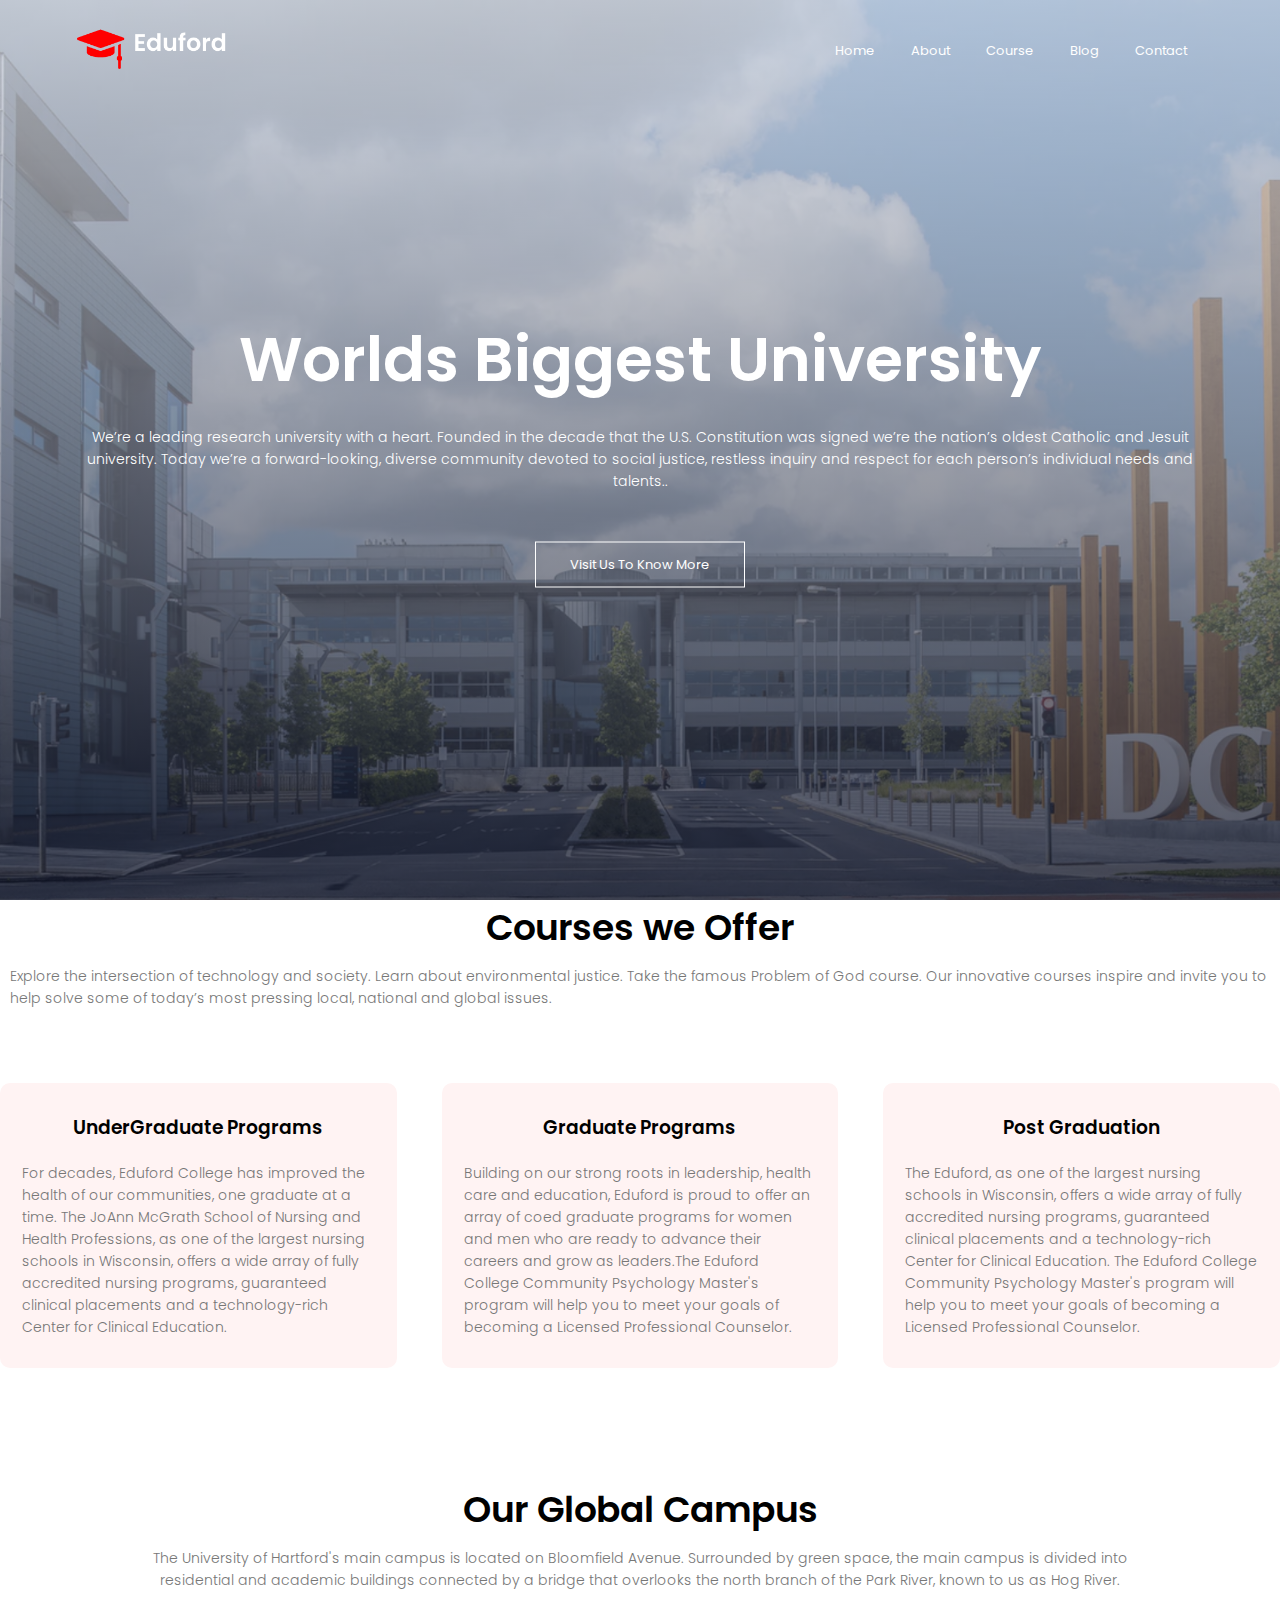
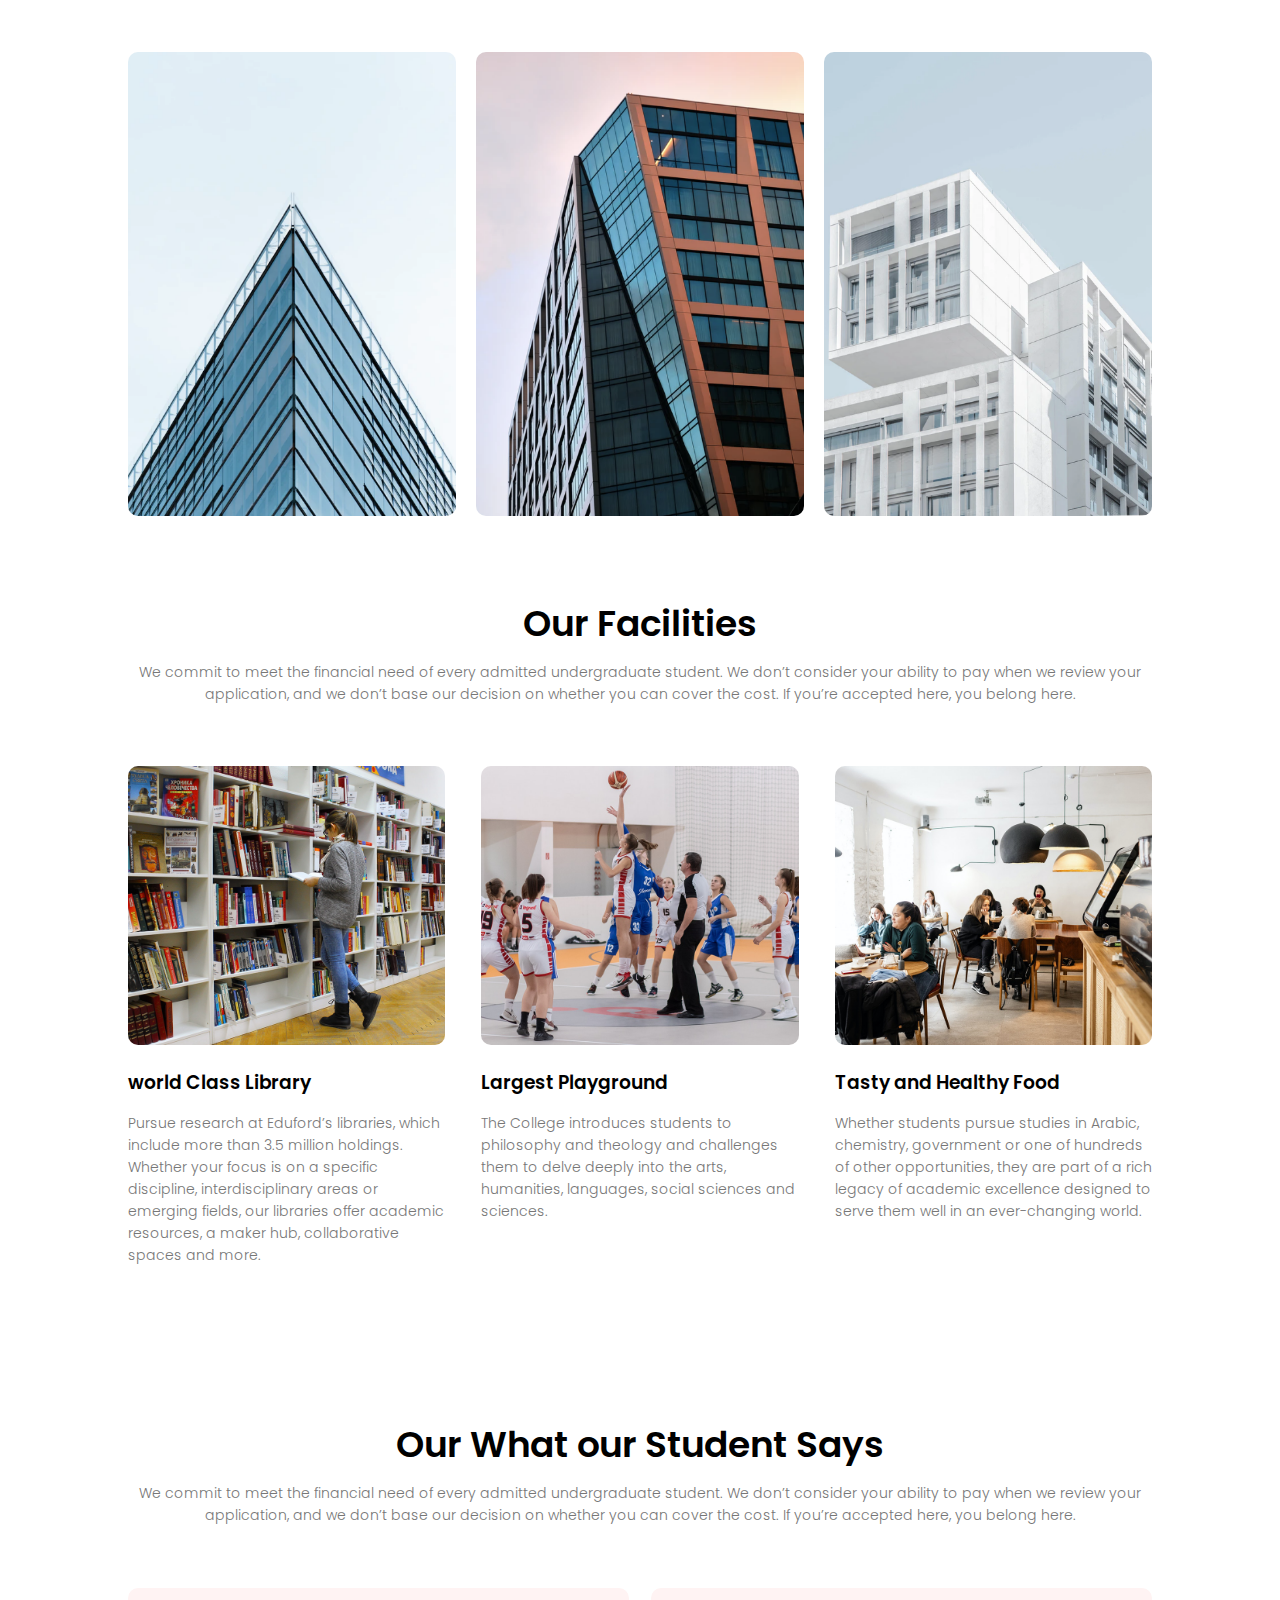
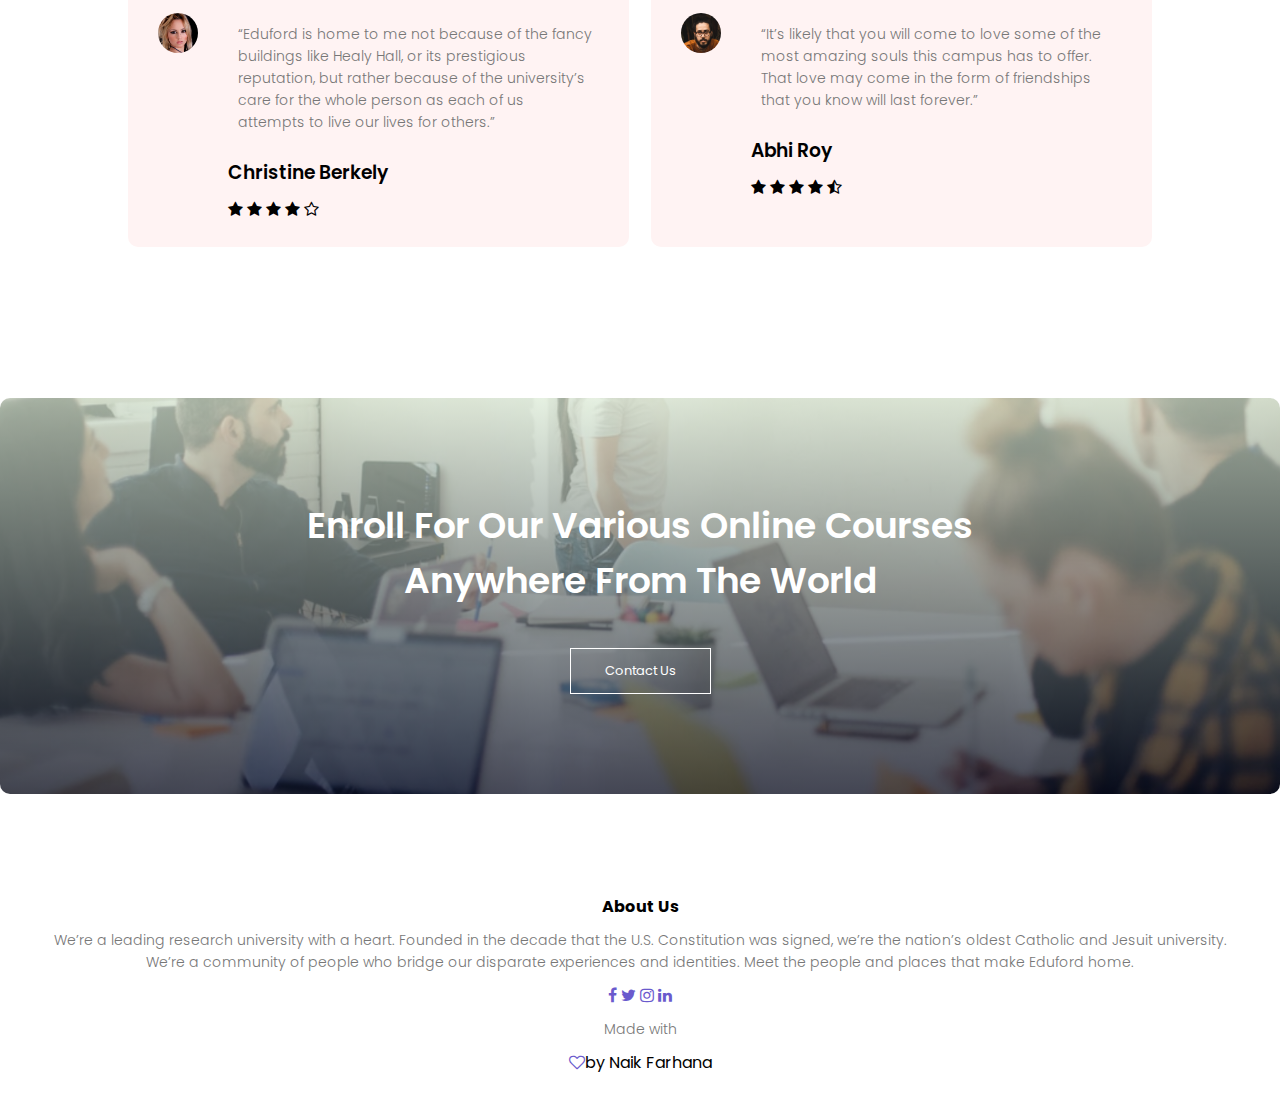
<file: index.html>
<!DOCTYPE html>
<html>
    <head>
        <meta name=""viewport" content=""with-device-width,initial-scale=1.0">
        <title>University Website Design</title>
<link rel="stylesheet" href="university.css">
<link rel="preconnect" href="https://fonts.googleapis.com">
<link rel="preconnect" href="https://fonts.gstatic.com" crossorigin>
<link href="https://fonts.googleapis.com/css2?family=Poppins:wght@100;200;300;400;600;700&family=Roboto:ital,wght@0,400;0,700;1,500&display=swap" rel="stylesheet">
<link rel="stylesheet" href="https://stackpath.bootstrapcdn.com/font-awesome/4.7.0/css/font-awesome.min.css">

    </head>
    <body>
        <section class="header">
            <nav>
                <a href="index.html"><img src="images/logo.png"></a>
               <div class="nav-links" id="nav-Links">
                <i class="fa fa-times" onclick="hide-Menu()"></i>
                
                <ul>
                    <li><a href="index.html">Home</a></li>
                    <li><a href="About us.html">About</a></li>
                    <li><a href="course.html">Course</a></li>
                    <li><a href="blog.html">Blog</a></li>
                    <li><a href="contact us.html">Contact</a></li>
                </ul>
               </div>
               <!--<i class="fa fa-bars" onclick="showMenu()"></i>-->
            </nav>
            <div class="text-box">
                <a style="text-decoration: none">  <h1>Worlds Biggest University</h1></a>
    
                <p>We’re a leading research university with a heart. Founded in the decade that the U.S. Constitution was signed we’re the nation’s oldest Catholic and Jesuit university. Today we’re a forward-looking, diverse community devoted 
                     to social justice, restless inquiry and respect for each person’s individual needs and talents..
                </p>
                <a href="" class="hero-btn">Visit Us To Know More</a> 
                
            </div>
        </section>
        <section class="course">
            <center><h1>Courses we Offer</h1></center>
            <p>Explore the intersection of technology and society. Learn about environmental justice. Take the famous Problem of God course. Our innovative courses inspire and invite you to help solve some of today’s most pressing local, national and global issues.</p>
            <div class="row">
                <div class="course-col">
                    <h3>UnderGraduate Programs</h3>
                    <p>For decades, Eduford College has improved the health of our communities, one graduate at a time. The JoAnn McGrath School of Nursing and Health Professions, as one of the largest nursing schools in Wisconsin, offers a wide array of fully accredited nursing programs, guaranteed clinical placements and a technology-rich Center for Clinical Education.
                    </p>
                </div>
                <div class="course-col">
                    <h3>Graduate Programs</h3>
                     <p> Building on our strong roots in leadership, health care and education, Eduford is proud to offer an array of coed graduate programs for women and men who are ready to advance their careers and grow as leaders.The Eduford College Community Psychology Master's program will help you to meet your goals of becoming a Licensed Professional Counselor.</p>
                </div>
                <div class="course-col">
                    <h3>Post Graduation</h3>
                    <p>The Eduford, as one of the largest nursing schools in Wisconsin, offers a wide array of fully accredited nursing
                         programs, guaranteed clinical placements and a technology-rich Center for Clinical Education. The Eduford College 
                        Community Psychology Master's program will help you to meet your goals of becoming a Licensed Professional Counselor.
                    </p>
                    
                </div>
            </div>
        </section>
        <section class="campus">
            <h1>Our Global Campus</h1>
            <p>The University of Hartford's main campus is located on Bloomfield Avenue. Surrounded by green space, the main campus is divided into residential and academic buildings connected by a bridge that overlooks the north branch of the Park River, known to us as Hog River.</p>
        <div class="row">
            <div class="campus-col">
                <img src="images/london.png">
                <div class="layer">
                <h3>LONDON</h3>
                </div>
            </div>
            <div class="campus-col">
                <img src="images/newyork.png">
                <div class="layer">
                    <h3>NEW YORK</h3>
                </div>
            </div>
            <div class="campus-col">
                <img src="images/washington.png">
                <div class="layer">
                <h3>WASHINGTON</h3>
            </div>
            </div>
            
        </div>
        </section>
        <section class="facilities">
            <h1>Our Facilities</h1>
            <p>We commit to meet the financial need of every admitted undergraduate student. We don’t consider your ability to pay when we review your application, and we don’t base our decision on whether you can cover the cost. If you’re accepted here, you belong here.</p>
             <div class="row">
                <div class="facilities-col">
                    <img src="images/library.png">
                    <h3>world Class Library</h3>
                    <p>Pursue research at Eduford’s libraries, which include more than 3.5 million holdings. Whether your focus is on a specific discipline, interdisciplinary areas or emerging fields, our libraries offer academic resources, a maker hub, collaborative spaces and more.</p>
                </div>
                <div class="facilities-col">
                    <img src="images/basketball.png">
                    <h3>Largest Playground</h3>
                    <p>The College introduces students to philosophy and theology and challenges them to delve deeply into the arts, humanities, languages, social sciences and sciences.</p>
                </div>
                <div class="facilities-col">
                    <img src="images/cafeteria.png">
                    <h3>Tasty and Healthy Food</h3>
                    <p>Whether students pursue studies in Arabic, chemistry, government or one of hundreds of other opportunities, they are part of a rich legacy of academic excellence designed to serve them well in an ever-changing world.</p>
                </div>
             </div>
        </section>
        <section class="testimonials">
            <h1>Our What our Student Says</h1>
            <p>We commit to meet the financial need of every admitted undergraduate student. We don’t consider your ability to pay when we review your application, and we don’t base our decision on whether you can cover the cost. If you’re accepted here, you belong here.</p>
       
       <div class="row">
       <div class="testimonials-col">
        <img src="images/user1.jpg">
        <div>
            <p>“Eduford is home to me not because of the fancy buildings like Healy Hall, or its prestigious reputation, but rather because of the university’s care for the whole person as each of us attempts to live our lives for others.”</p>
        <h3>Christine Berkely</h3>
        <i class="fa fa-star"></i>
        <i class="fa fa-star"></i>
        <i class="fa fa-star"></i>
        <i class="fa fa-star"></i>
        <i class="fa fa-star-o"></i>
        </div>
       </div>
       <div class="testimonials-col">
        <img src="images/user2.jpg">
        <div>
            <p>“It’s likely that you will come to love some of the most amazing souls this campus has to offer. That love may come in the form of friendships that you know will last forever.”</p>
        <h3>Abhi Roy</h3>
        <i class="fa fa-star"></i>
        <i class="fa fa-star"></i>
        <i class="fa fa-star"></i>
        <i class="fa fa-star"></i>
        <i class="fa fa-star-half-o"></i>
        </div>
       </div>
       </div> </section>
       <section class="cta">
        <h1>Enroll For Our Various Online Courses<br> Anywhere From The World </h1>
        <a href="" class="hero-btn">Contact Us</a>
       </section>
       <section="footer">
        <center><h4>About Us</h4>
        <p>We’re a leading research university with a heart. Founded in the decade that the U.S. Constitution was signed, we’re the nation’s oldest Catholic and Jesuit university.
           <br> We’re a community of people who bridge our disparate experiences and identities. Meet the people and places that make Eduford home.</p>
       <div class="icons">
        <li class="fa fa-facebook"></li>
        <li class="fa fa-twitter"></li>
        <li class="fa fa-instagram"></li>
        <li class="fa fa-linkedin"></li>
       </div>
        <p>Made with<li class="fa fa-heart-o"></li>by Naik Farhana</p>
        </center>
        </section>
        <script>
            var navLinks=document.getElementById("navLinks");
            function showMenu(){
                navLinks.style.right= "0";
            }
            function hideMenu(){
                navLinks.style.right= "-200px";
            }
        </script>  
    </body>
</html>
</file>
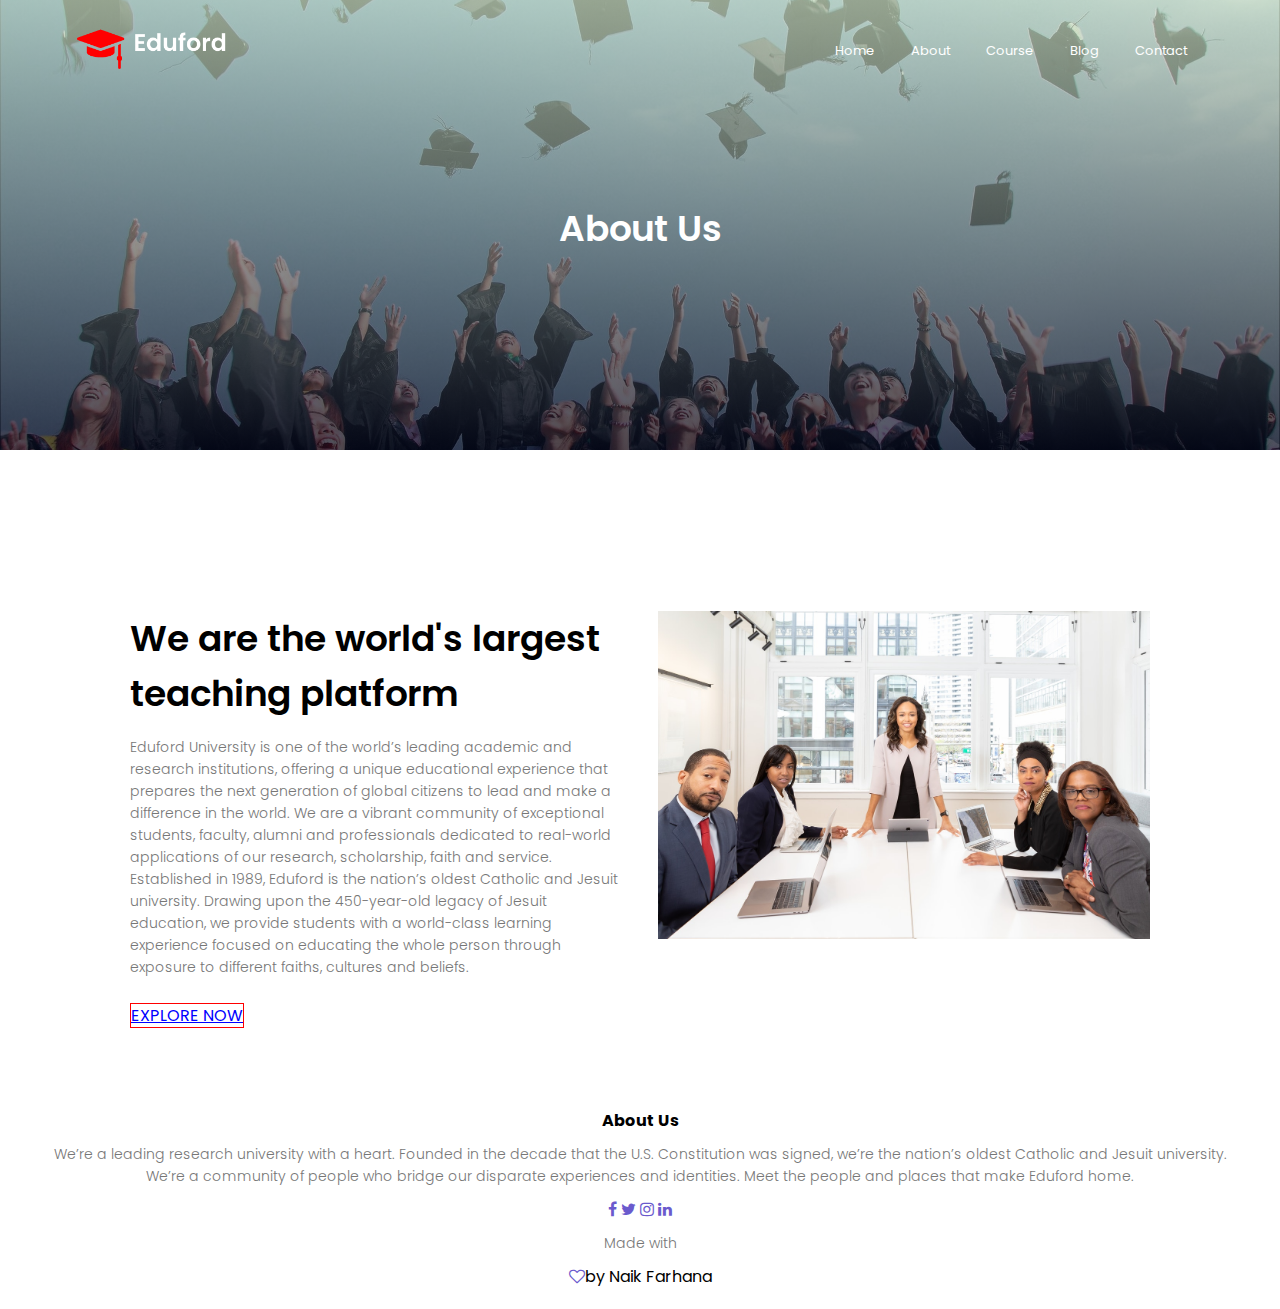
<file: About us.html>
<!DOCTYPE html>
<html>
    <head>
        <meta name=""viewport" content=""with-device-width,initial-scale=1.0">
        <title>University Website Design</title>
<link rel="stylesheet" href="university.css">
<link rel="preconnect" href="https://fonts.googleapis.com">
<link rel="preconnect" href="https://fonts.gstatic.com" crossorigin>
<link href="https://fonts.googleapis.com/css2?family=Poppins:wght@100;200;300;400;600;700&family=Roboto:ital,wght@0,400;0,700;1,500&display=swap" rel="stylesheet">
<link rel="stylesheet" href="https://stackpath.bootstrapcdn.com/font-awesome/4.7.0/css/font-awesome.min.css">
    </head>
    <body>
        <section class="sub-header">
            <nav>
                <a href="index.html"><img src="images/logo.png"></a>
               <div class="nav-links" id="nav-Links">
                <!--<i class="fa fa-times" onclick="hide-Menu()</i>-->
                
                <ul>
                    <li><a href="index.html">Home</a></li>
                    <li><a href="About us.html">About</a></li>
                    <li><a href="course.html">Course</a></li>
                    <li><a href="blog.html">Blog</a></li>
                    <li><a href="contact us.html">Contact</a></li>
                </ul>
               </div>
               <i class="fa fa-bars" onclick="showMenu()"></i>
            </nav>
            <h1>About Us</h1>
            </section>
            <!-------About us content-->
            <section class="about-us">  
                <div class="row">
                    <div class="about-col">
                        <h1>We are the world's largest teaching platform</h1>
                            <p >Eduford University is one of the world’s leading academic and research institutions, offering a unique educational experience that prepares the next generation of global citizens to lead and make a difference in the world. We are a vibrant community of exceptional students, faculty, alumni and professionals dedicated to real-world applications of our research, scholarship, faith and service.
                                Established in 1989, Eduford is the nation’s oldest Catholic and Jesuit university. Drawing upon the 450-year-old legacy of Jesuit education, we provide students with a world-class learning experience focused on educating the whole person through exposure to different faiths, cultures and beliefs.</p>
                                <a href="" class="h-btn red-btn">EXPLORE NOW</a>
                            </div>
                            <div class="about-col">
                                <img src="images/about.jpg">
                            </div>
                    </div>   
            </section>                
       <section="footer">
        <center><h4>About Us</h4>
        <p>We’re a leading research university with a heart. Founded in the decade that the U.S. Constitution was signed, we’re the nation’s oldest Catholic and Jesuit university.
           <br> We’re a community of people who bridge our disparate experiences and identities. Meet the people and places that make Eduford home.</p>
       <div class="icons">
        <li class="fa fa-facebook"></li>
        <li class="fa fa-twitter"></li>
        <li class="fa fa-instagram"></li>
        <li class="fa fa-linkedin"></li>
       </div>
        <p>Made with<li class="fa fa-heart-o"></li>by Naik Farhana</p>
        </center>
        </section>
    </body>
</html>
</file>
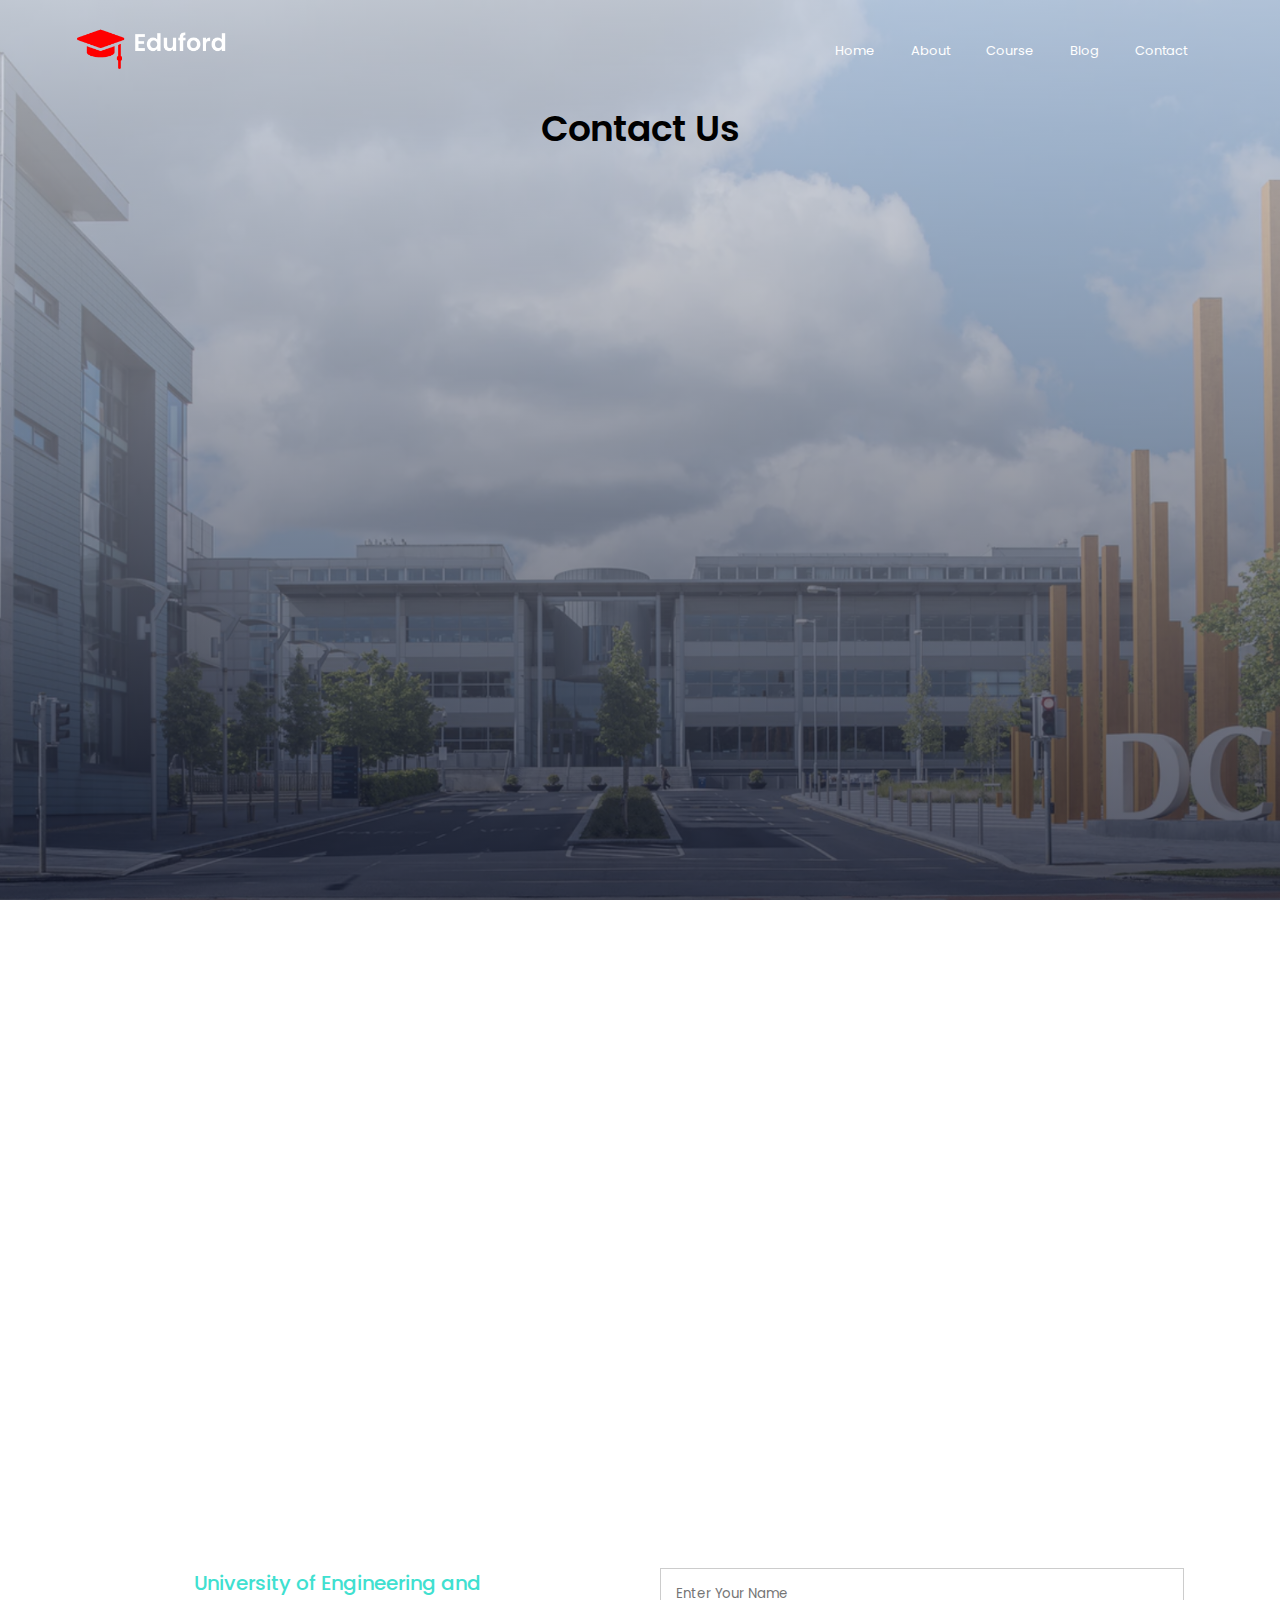
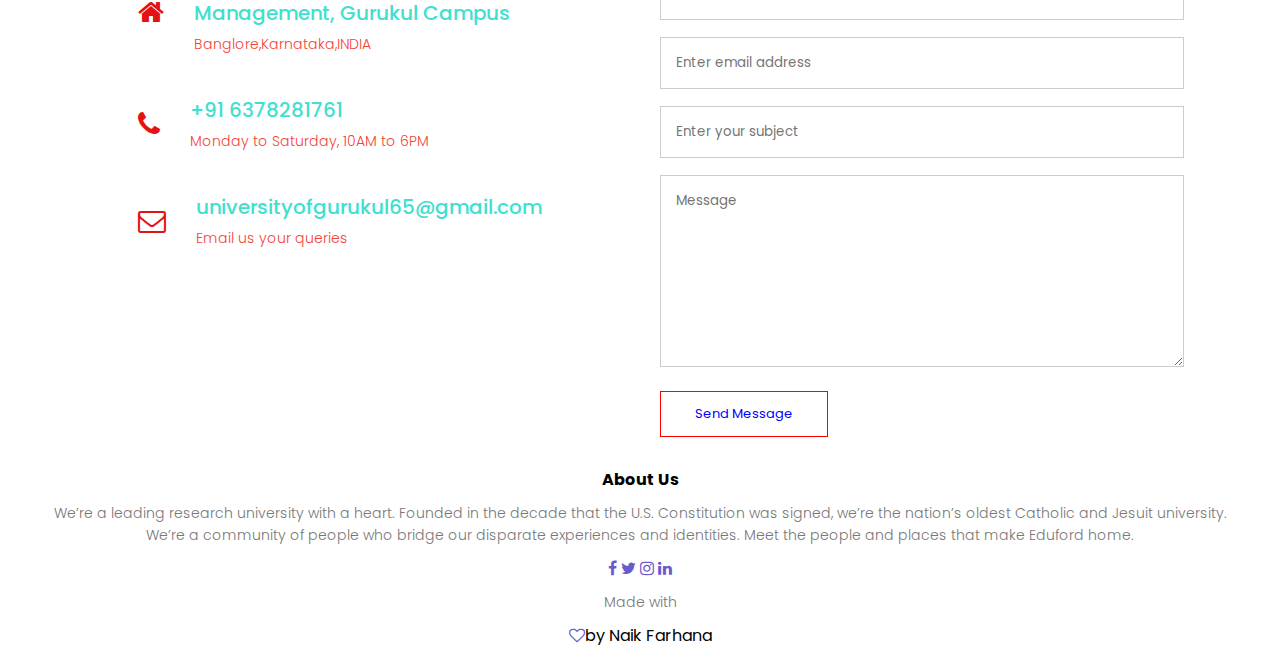
<file: contact us.html>
<!DOCTYPE html>
<html>
    <head>
        <meta name=""viewport" content=""with-device-width,initial-scale=1.0">
        <title>University Website Design</title>
<link rel="stylesheet" href="university.css">
<link rel="preconnect" href="https://fonts.googleapis.com">
<link rel="preconnect" href="https://fonts.gstatic.com" crossorigin>
<link href="https://fonts.googleapis.com/css2?family=Poppins:wght@100;200;300;400;600;700&family=Roboto:ital,wght@0,400;0,700;1,500&display=swap" rel="stylesheet">
<link rel="stylesheet" href="https://stackpath.bootstrapcdn.com/font-awesome/4.7.0/css/font-awesome.min.css">

    </head>
    <body>
        <section class="header">
            <nav>
                <a href="index.html"><img src="images/logo.png"></a>
               <div class="nav-links" id="nav-Links">
                <!--<i class="fa fa-times" onclick="hide-Menu()</i>-->
                
                <ul>
                    <li><a href="index.html">Home</a></li>
                    <li><a href="About us">About</a></li>
                    <li><a href="course.html">Course</a></li>
                    <li><a href="blog.html">Blog</a></li>
                    <li><a href="contact us">Contact</a></li>
                </ul>
               </div>
               <i class="fa fa-bars" onclick="showMenu()"></i>
            </nav>
            <center><h1>Contact Us</h1></center>
        </section>
        <!----contact us-->
        <section class="location">
            <iframe src="https://www.google.com/maps/embed?pb=!1m18!1m12!1m3!1d248832.252917541!2d77.45448701640623!3d12.971598700000001!2m3!1f0!2f0!3f0!3m2!1i1024!2i768!4f13.1!3m3!1m2!1s0x3bae1670c9b44e6d%3A0xf8dfc3e8517e4fe0!2sBengaluru%2C%20Karnataka!5e0!3m2!1sen!2sin!4v1658063381090!5m2!1sen!2sin" width="600" height="450" style="border:0;" allowfullscreen="" loading="lazy" referrerpolicy="no-referrer-when-downgrade"></iframe>

        </section> 
        <section class="contact-us">
            <div class="row">
                <div class="contact-col">
                <div>
                    <i class="fa fa-home"></i>
                    <span>
                        <h5>University of Engineering and Management, Gurukul Campus</h5>
                        <p>Banglore,Karnataka,INDIA</p>
                
                    </span>
                    </div>
                    <div>
                        <i class="fa fa-phone"></i>
                        <span>
                            <h5>+91 6378281761</h5>
                            <p>Monday to Saturday, 10AM to 6PM</p>
                    
                        </span>
                        </div>
                        <div>
                            <i class="fa fa-envelope-o"></i>
                            <span>
                                <h5>universityofgurukul65@gmail.com</h5>
                                <p>Email us your queries</p>
                        
                            </span>
                            </div>
                </div>
                <div class="contact-col">
                <form action="">
                    <input type="text" placeholder="Enter Your Name"></form>
                    <input type="email" placeholder="Enter email address" required>
                   <input type="text" placeholder="Enter your subject" required>
                   <textarea rows="8" placeholder="Message" required></textarea>
                  <button type="submit" class="hero-btn red-btn">Send Message</button>
             
                </form>
                </div>
            </div>
        </section>
       <section="footer">
        <center><h4>About Us</h4>
        <p>We’re a leading research university with a heart. Founded in the decade that the U.S. Constitution was signed, we’re the nation’s oldest Catholic and Jesuit university.
           <br> We’re a community of people who bridge our disparate experiences and identities. Meet the people and places that make Eduford home.</p>
       <div class="icons">
        <li class="fa fa-facebook"></li>
        <li class="fa fa-twitter"></li>
        <li class="fa fa-instagram"></li>
        <li class="fa fa-linkedin"></li>
       </div>
        <p>Made with<li class="fa fa-heart-o"></li>by Naik Farhana</p>
        </center>
        </section>
    </body>
</html>
</file>
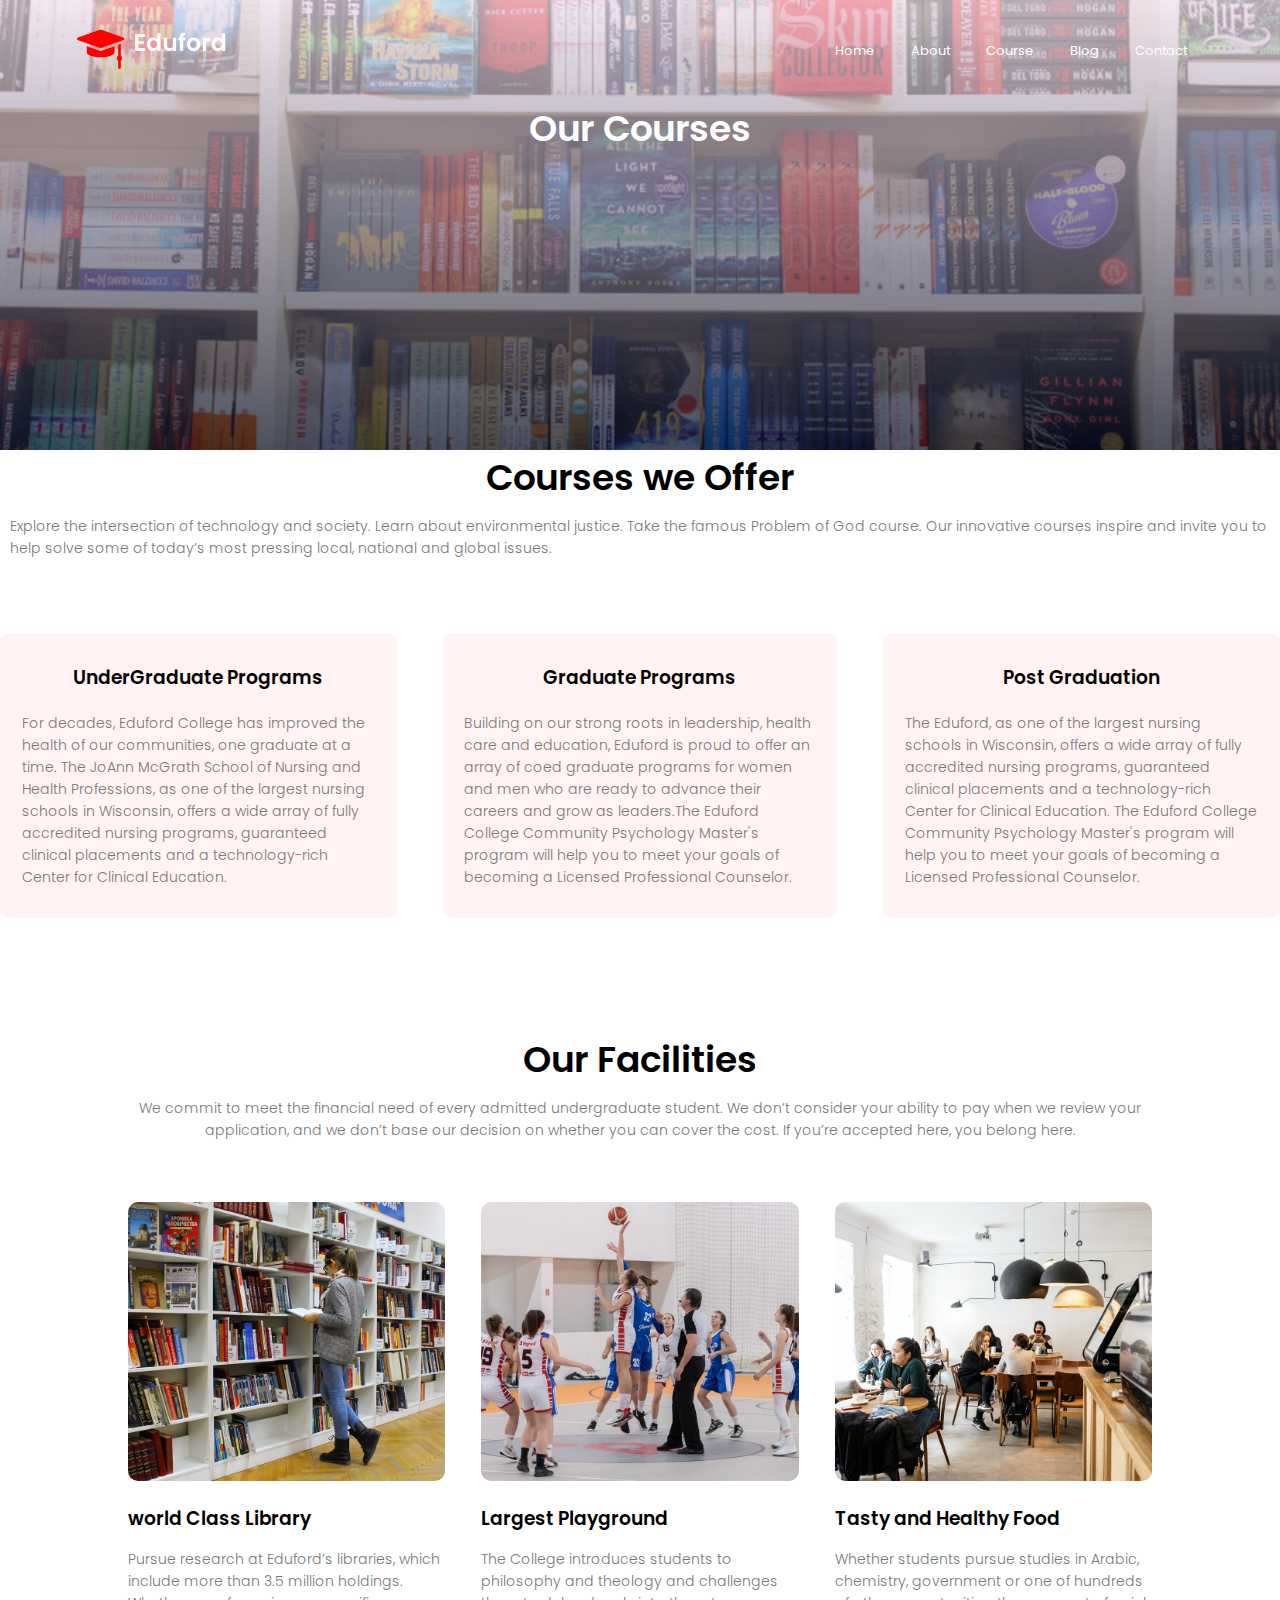
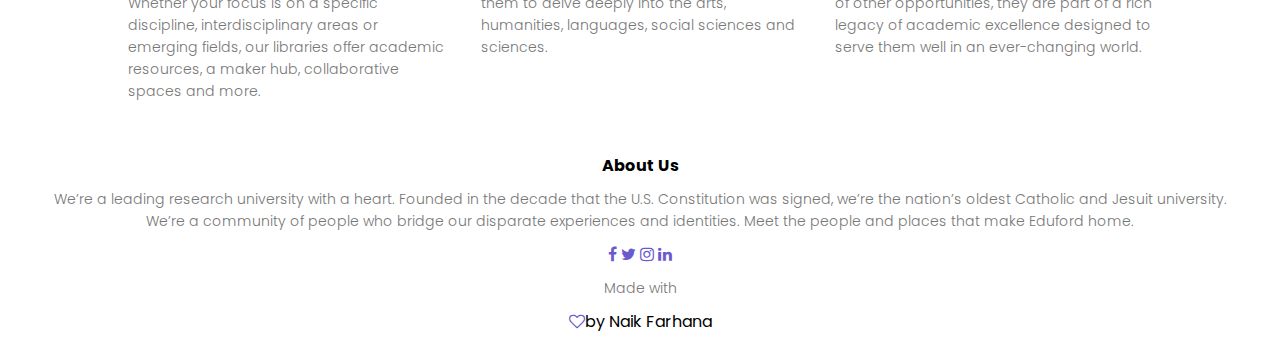
<file: course.html>
<!DOCTYPE html>
<html>
    <head>
        <meta name=""viewport" content=""with-device-width,initial-scale=1.0">
        <title>University Website Design</title>
<link rel="stylesheet" href="university.css">
<link rel="preconnect" href="https://fonts.googleapis.com">
<link rel="preconnect" href="https://fonts.gstatic.com" crossorigin>
<link href="https://fonts.googleapis.com/css2?family=Poppins:wght@100;200;300;400;600;700&family=Roboto:ital,wght@0,400;0,700;1,500&display=swap" rel="stylesheet">
<link rel="stylesheet" href="https://stackpath.bootstrapcdn.com/font-awesome/4.7.0/css/font-awesome.min.css">

    </head>
    <body>
        <section class="sub-header1">
            <nav>
                <a href="index.html"><img src="images/logo.png"></a>
               <div class="nav-links" id="nav-Links">
                <!--<i class="fa fa-times" onclick="hide-Menu()</i>-->
                
                <ul>
                    <li><a href="index.html">Home</a></li>
                    <li><a href="About us.html">About</a></li>
                    <li><a href="course.html">Course</a></li>
                    <li><a href="blog.html">Blog</a></li>
                    <li><a href="contact us.html">Contact</a></li>
                </ul>
               </div>
               <i class="fa fa-bars" onclick="showMenu()"></i>
            </nav>
           <center><h1>Our Courses</h1></center>
            </section>
            <!---Courses-->
            <section class="course">
                <center><h1>Courses we Offer</h1></center>
                <p>Explore the intersection of technology and society. Learn about environmental justice. Take the famous Problem of God course. Our innovative courses inspire and invite you to help solve some of today’s most pressing local, national and global issues.</p>
                <div class="row">
                    <div class="course-col">
                        <h3>UnderGraduate Programs</h3>
                        <p>For decades, Eduford College has improved the health of our communities, one graduate at a time. The JoAnn McGrath School of Nursing and Health Professions, as one of the largest nursing schools in Wisconsin, offers a wide array of fully accredited nursing programs, guaranteed clinical placements and a technology-rich Center for Clinical Education.
                        </p>
                    </div>
                    <div class="course-col">
                        <h3>Graduate Programs</h3>
                         <p> Building on our strong roots in leadership, health care and education, Eduford is proud to offer an array of coed graduate programs for women and men who are ready to advance their careers and grow as leaders.The Eduford College Community Psychology Master's program will help you to meet your goals of becoming a Licensed Professional Counselor.</p>
                    </div>
                    <div class="course-col">
                        <h3>Post Graduation</h3>
                        <p>The Eduford, as one of the largest nursing schools in Wisconsin, offers a wide array of fully accredited nursing
                             programs, guaranteed clinical placements and a technology-rich Center for Clinical Education. The Eduford College 
                            Community Psychology Master's program will help you to meet your goals of becoming a Licensed Professional Counselor.
                        </p>
                    </div>
                </div>
            </section>
            <!----facilities-->
            <section class="facilities">
                <h1>Our Facilities</h1>
                <p>We commit to meet the financial need of every admitted undergraduate student. We don’t consider your ability to pay when we review your application, and we don’t base our decision on whether you can cover the cost. If you’re accepted here, you belong here.</p>
                 <div class="row">
                    <div class="facilities-col">
                        <img src="images/library.png">
                        <h3>world Class Library</h3>
                        <p>Pursue research at Eduford’s libraries, which include more than 3.5 million holdings. Whether your focus is on a specific discipline, interdisciplinary areas or emerging fields, our libraries offer academic resources, a maker hub, collaborative spaces and more.</p>
                    </div>
                    <div class="facilities-col">
                        <img src="images/basketball.png">
                        <h3>Largest Playground</h3>
                        <p>The College introduces students to philosophy and theology and challenges them to delve deeply into the arts, humanities, languages, social sciences and sciences.</p>
                    </div>
                    <div class="facilities-col">
                        <img src="images/cafeteria.png">
                        <h3>Tasty and Healthy Food</h3>
                        <p>Whether students pursue studies in Arabic, chemistry, government or one of hundreds of other opportunities, they are part of a rich legacy of academic excellence designed to serve them well in an ever-changing world.</p>
                    </div>
                 </div>
            </section>
           
       <section="footer">
        <center><h4>About Us</h4>
        <p>We’re a leading research university with a heart. Founded in the decade that the U.S. Constitution was signed, we’re the nation’s oldest Catholic and Jesuit university.
           <br> We’re a community of people who bridge our disparate experiences and identities. Meet the people and places that make Eduford home.</p>
       <div class="icons">
        <li class="fa fa-facebook"></li>
        <li class="fa fa-twitter"></li>
        <li class="fa fa-instagram"></li>
        <li class="fa fa-linkedin"></li>
       </div>
        <p>Made with<li class="fa fa-heart-o"></li>by Naik Farhana</p>
        </center>
        </section>
    </body>
</html>
</file>
<file: university.css>
*{
margin: 0;
padding: 0;
font-family: 'Poppins', sans-serif;

}
.header{
background-image: linear-gradient(rgba(230, 231, 236, 0.7),rgba(4,9,30,0.7)),url(./images/banner.png);
background-size: cover;
background-attachment: fixed;
background-position: center;
opacity: 100%;
min-height: 100vh;
width: 100%;
}

nav {
display: flex;
padding: 2% 6%;
justify-content: space-between;
align-items: center;
}
nav img{
width: 150px;
}
.nav-links{
flex: 1;
text-align: right;
}
.nav-links ul li{
list-style: none;
display: inline-block;
padding: 8px 16px;
position: relative;
}
.nav-links ul li a{
color: white;
text-decoration: none;
font-size: 13px;
}
.nav-links ul li::after{
content: "";
width: 0%;
height: 2px;
background: #f44336;
display: block;
margin: auto;
transition: 0.5s;
}
.nav-links ul li:hover::after{
width: 100%;
}
.text-box{
width:90%;
color: white;
position: absolute;
top: 50%;
left: 50%;
transform: translate(-50%,-50%);
text-align: center;
}
.text-box h1 {
font-size: 62px;
}
.text-box p{
margin: 10px 0 40px;
font-size: 14px;
color: white;
}
.hero-btn{
display: inline-block;
text-decoration: none;
color: white;
border: 1px solid white;
padding: 12px 34px;
font-size: 13px;
background: transparent;
position: relative;
cursor: pointer;
}
.hero-btn:hover{
border: 1px solid cornflowerblue;
background: cornflowerblue;
transition: 1s;
}
nav .fa{
display: none;
}
@media(max-width: 700px){
.text-box h1{
    font-size: 10px;
}
.nav-links ul li{
    display: block;
}
.nav-links{
    position: absolute;
    background: darkcyan;
    height: 100vh;
    width: 200px;
    top: -200px;
    right: 0;
    text-align: left;
    z-index: 2;
    transition: 1s;
}
nav .fa{
    display: block;
    color:#fff ;
    margin: 10px;
    font-size: 22px;
    cursor: pointer;
}
.nav-links ul{
    padding: 30px;
}
}
/* Course */
.Course{
width: 80%;
margin: auto;
text-align: center;
padding-top: 100px;
align-items: center;
display: inline;
text-decoration: none;
}
h1{
font-size: 36px;
font-weight: 600;
}

p{
color:#777;  
font-size: 14px;
font-weight: 300;
line-height: 22px;
padding: 10px;
}
.row{
margin-top: 5%;
display: flex;
justify-content: space-between;
}
.course-col{
flex-basis: 31%;
background:#fff3f3;
border-radius: 10px;
margin-bottom: 5%;
padding: 20px 12px;
box-sizing: border-box;
transition: 0.5s;
}
h3{
text-align: center;
font-weight: 600;
margin:10px 0;
}
.course-col:hover{
box-shadow: 0 0 20px 0px rgba(0,0,0,0.2);
}
@media(max-width: 700px){
.row{
    flex-direction: column;
}
}
/* campus */
.campus{
width: 80%;
margin: auto;
text-align: center;
padding-top: 50px;
}
.campus-col{
flex-basis: 32%;
border-radius: 10px;
margin-bottom: 30px;
position: relative;
overflow: hidden;
}
.campus-col img{
width: 100%;
display: block;
}
.layer{
background:transparent;
height: 100%;
width: 100%;
position: absolute;
top: 0;
left: 0;
transition: 1s;
}
.layer:hover{
background: rgba(211, 0, 0, 0.2);

}
.layer h3{
width: 100%;
font-weight: 500;
color: white;
font-size: 26px;
bottom: 0;
left: 50%;
transform: translateX(-50%);
position: absolute;
opacity: 0;
transition: 0.5s;
}
.layer:hover h3{
bottom: 49%;
opacity: 1;
}
/* facilites */
.facilities{
width: 80%;
margin: auto;
text-align: center;
padding-top: 50px;
}
.facilities-col{
flex-basis: 31%; 
border-radius: 10px;
margin-bottom: 5%;
text-align: left;
}
.facilities-col img{
width: 100%;
border-radius: 10px;
}
.facilities-col p{
padding: 0;
}
.facilities-col h3{
margin-top: 16px;
margin-bottom: 15px;
text-align: left;
}

/* testmonial */
.testimonials{
    width: 80%;
    margin: auto;
    padding-top: 100px;
    text-align: center;
}
.testimonials-col{
    flex-basis: 44%;
    border-radius: 10px;
    margin-bottom: 5%;
    text-align: left;
    background:#fff3f3;
    padding: 25px;
    cursor: pointer;
    display: flex;
}
.testimonials-col img{
    height: 40px;
    margin-left: 5px;
    margin-right: 30px;
    border-radius: 50%;
}
.testimonials col p{
    padding:0;

}
.testimonials-col h3{
    margin-top: 15px;
    text-align: left;
}
.testimonials-col.fa{
    color:#f44336
}
@media(max-width:700px){
     .testimonials-col img{
        height: 40px;
        margin-left: 5px;
        margin-right: 30px;
        border-radius: 50%;
     }
}


/* Call To action */
.cta{
margin: 100px auto;
background-image: linear-gradient(rgba(221, 236, 214, 0.7),rgba(4,9,30,0.7)),url(images/banner2.jpg);
background-size: cover;
background-position: center;
border-radius: 10px;
opacity: 100%;
text-align: center;
padding: 100px 0;
}
.cta h1{
margin-bottom: 40px;
padding: 0px;
color: white;
}
@media(max-width: 700px){
.cta h1{
    font-size: 20px;
}
.testimonials{
    width: 80%;
    margin: auto;
    padding-top: 100px;
    text-align: center;
}
.testimonials-col{
    flex-basis: 44%;
    border-radius: 10px;
    margin-bottom: 5%;
    text-align: left;
    background:#fff3f3;
    padding: 25px;
    cursor: pointer;
    display: flex;
}
.testimonials-col img{
    height: 40px;
    margin-left: 5px;
    margin-right: 30px;
    border-radius: 50%;
}
.testimonials col p{
    padding:0;

}
.testimonials-col h3{
    margin-top: 15px;
    text-align: left;
}
.testimonials-col.fa{
    color:#f44336
}
@media(max-width:700px){
     .testimonials-col img{
        height: 40px;
        margin-left: 5px;
        margin-right: 30px;
        border-radius: 50%;
     }
}
}
/* footer */
.footer{
width: 100%;
text-align: center;
padding: 30px 0;
}
.footer h4{
margin-bottom: 25px;
margin-top: 20px;
font-weight: 600;
}
.icons{
color: slateblue;
}
.icon .fa{
color: slateblue;
margin: 0 13px;
cursor: pointer;
padding: 80px 0;
}
.fa-heart-o{
color: slateblue;
}
/* About Us page */
.sub-header{
height: 50vh;
text-align: center;
background-image: linear-gradient(rgba(210, 231, 202, 0.7),rgba(4,9,30,0.7)),url(./images/background.jpg);
background-size: cover;
background-position: center;
width: 100%;
color: white;
}

.sub-header h1{
margin-top: 100px;
}
.sub-header1{
    height: 50vh;
    text-align: center;
    background-image: linear-gradient(rgba(238, 223, 237, 0.7),rgba(4,9,30,0.7)),url(images/cur.jpg);
    background-size: cover;
    background-position: center;
    width: 100%;
    color: white;
    }
    .sub-header2{
        height: 50vh;
        text-align: center;
        background-image: linear-gradient(rgba(191, 207, 236, 0.7),rgba(4,9,30,0.7)),url(images/blog.jpg);
        background-size: cover;
        background-position: center;
        width: 100%;
        color: white;
        }
.about-us{
width: 80%;
margin: auto;
padding-top: 80px;
padding-bottom: 50px;
}

.about-col{
flex-basis: 48%;
padding: 30px 2px;
}
.about-col img{
width: auto;
width: 100%;


}
.about-col h1{
padding-top: 0;
}
.about-col p{
padding: 15px 0 25px;
}
.red-btn{
border: 1px solid red ;
background: transparent;
color: blue;
}
.red-btn:hover{
color: white;
}
/* blog-content */

.blog-content{
width: 80%;
margin: auto;
padding: 60px 0;
}
.blog-left{
flex-basis: 65%;
}
.blog-left img{
width: 100%;
}
.blog-left h2{
color: #222;
font-weight: 600;
margin: 30px 0;
}
.blog-left p{
color:rgb(158, 156, 156);
padding: 0;
}
.blog-right{
flex-basis: 32%;
}
.blog-right h3{
background: #f44336;
color: #fff;
padding: 7px 0;
font-size: 16px;
margin-bottom: 20px;
}
.blog-right div{
display: flex;
align-items: center;
justify-content: space-between;
color: #555;
padding: 8px;
box-sizing: border-box;
}
.comment-box{
border: 1px solid #ccc;
margin:50px 0;
padding: 10px 20px;
}
.comment-box h3{
text-align: left;
}
.comment-form input, .comment-form textarea{
width: 100%;
padding: 10px;
margin: 15px 0;
box-sizing: border-box;
border: none;
background: hsl(0, 0%, 94%);
}
.comment-form button{
margin:10px 0 ;
}
@media(max-width:700px){
.sub-header h1{
    font-size: 24px;
}
}
/* contact us page */
.location{
width:80%;
margin:auto;
padding: 80px 0;
}
.location iframe{
width: 100%;
}
.contact-us{
width: 80%;
margin: auto;
}
.contact-col{
flex-basis: 48%;
margin-bottom: 30px;
}
.contact-col div{
display: flex;
align-items: center;
margin-bottom: 40px;
}
.contact-col div .fa{
font-size: 28px;
color: rgb(228, 18, 18);
margin: 10px;
margin-right: 30px;
}
.contact-col div h5{
margin-bottom:5px ;
color:turquoise;
font-size: 20px;
font-weight: 500;
}
.contact-col div p{
padding: 0;
color: #f44336;
}
.contact-col input, .contact-col textarea{
width: 100%;
padding: 15px;
margin-bottom: 17px ;
outline: none;
border: 1px solid #ccc ;
}
</file>
